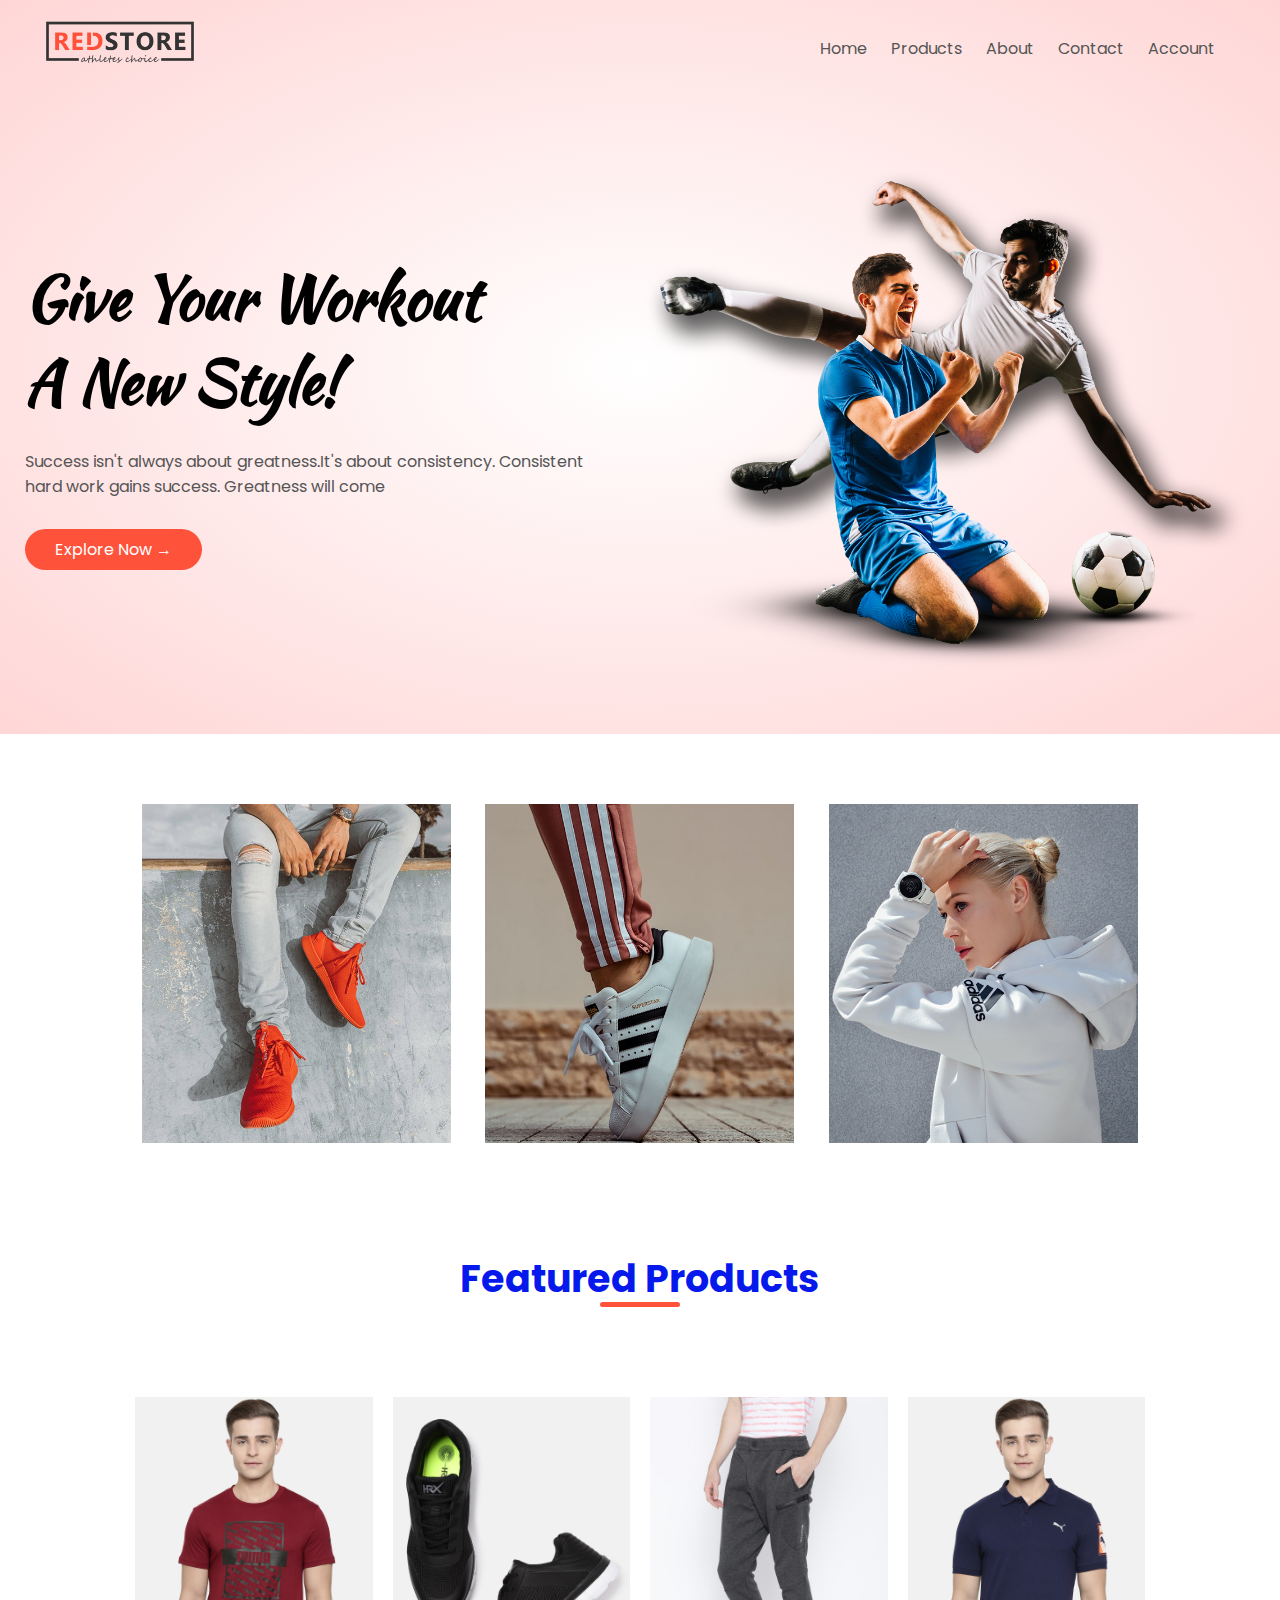
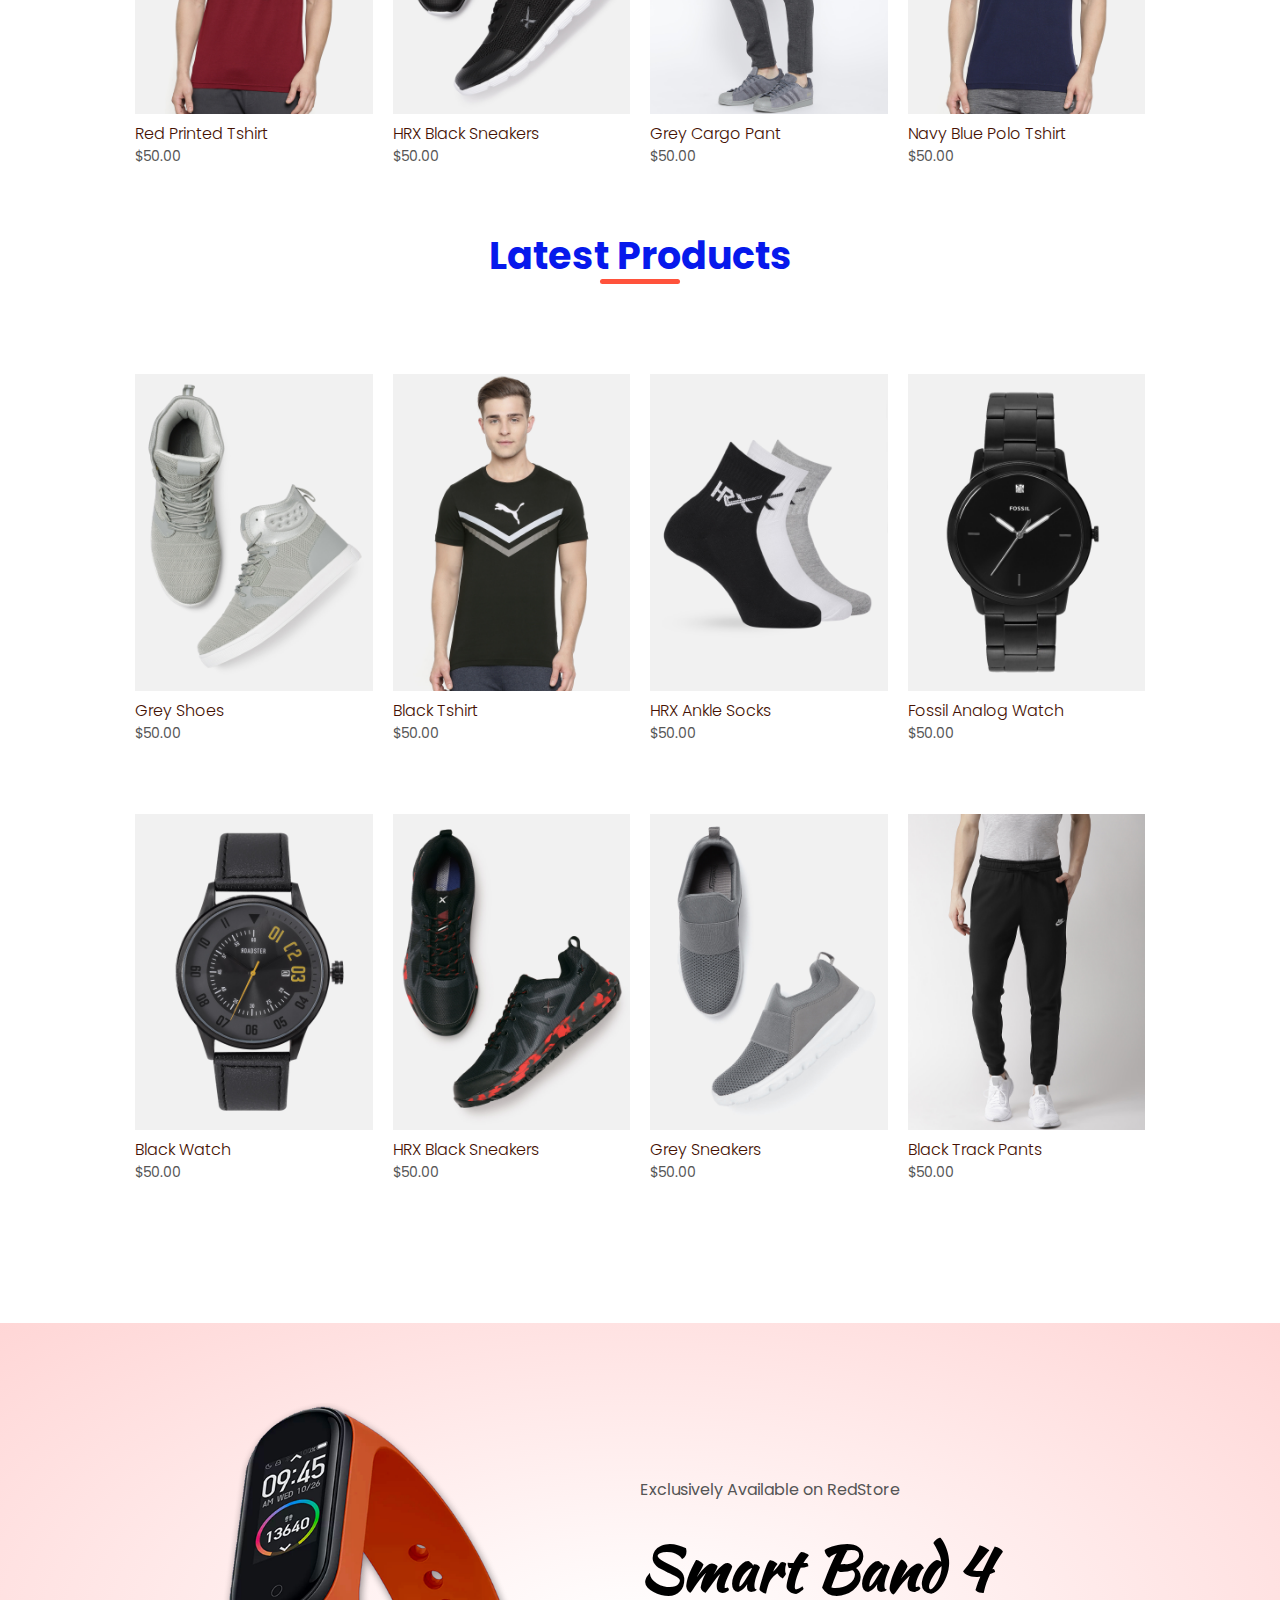
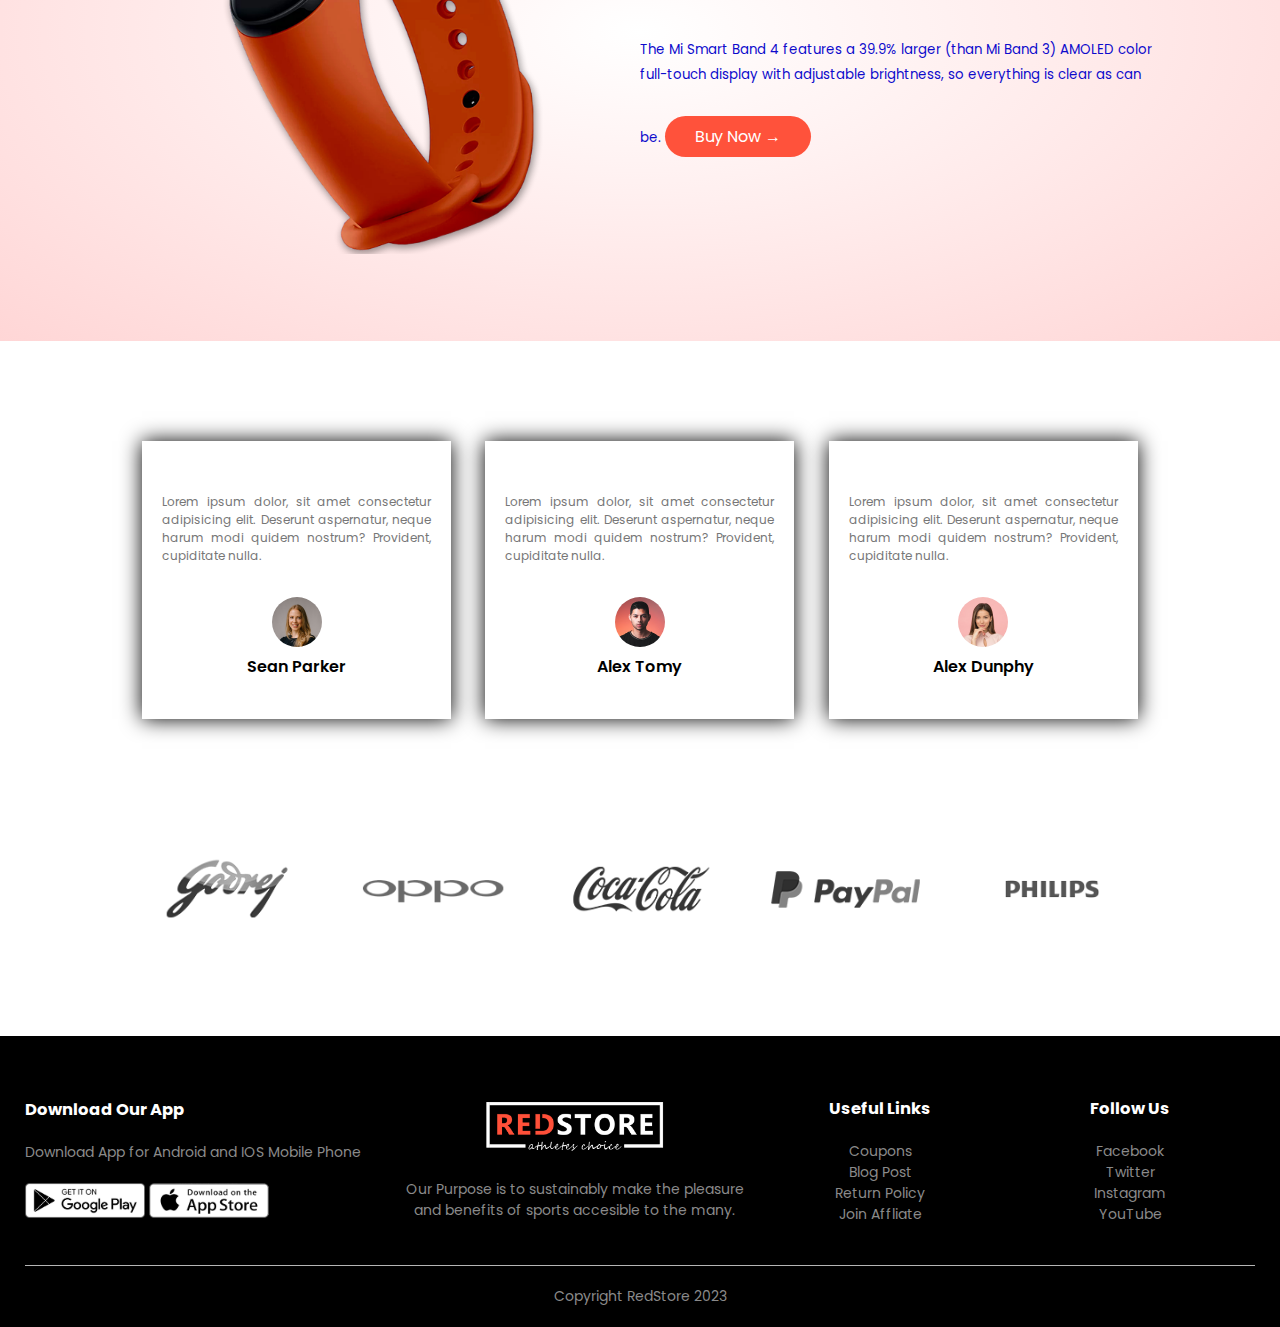
<file: index.html>
<!DOCTYPE html>
<html lang="en">
<head>
    <meta charset="UTF-8" />
    <meta name="viewport" content="width=device-width, initial-scale=1.0" />
    <link rel="preconnect" href="https://fonts.googleapis.com"/>
    <link rel="preconnect" href="https://fonts.gstatic.com" crossorigin/>
    <link href="https://fonts.googleapis.com/css2?family=Kaushan+Script&family=Poppins:wght@300&display=swap" rel="stylesheet"/>
    <link rel="stylesheet" href="https://cdnjs.cloudflare.com/ajax/libs/font-awesome/6.4.2/css/all.min.css" integrity="sha512-z3gLpd7yknf1YoNbCzqRKc4qyor8gaKU1qmn+CShxbuBusANI9QpRohGBreCFkKxLhei6S9CQXFEbbKuqLg0DA==" crossorigin="anonymous" referrerpolicy="no-referrer" />
    <link rel="stylesheet" href="style.css"/>
    <link rel="Icon" href="images/cart.png"/>
    <title>RedStore | Ecommerce Website</title>
</head>
<body>
    <section id="header">
        <div class="container">
            <div class="navbar">
                <div class="logo">
                    <h1><a href="index.html"><img src="images/logo.png" alt="Logo"/></a></h1>
                </div>
                    <nav>
                        <ul id="MenuItems">
                            <li><a href="index.html">Home</a></li>
                            <li><a href="products.html">Products</a></li>
                            <li><a href="about.html">About</a></li>
                            <li><a href="contact.html">Contact</a></li>
                            <li><a href="account.html">Account</a></li>
                        </ul>  
                    </nav>
                <div class="menu-icon"><img src="images/menu.png" alt="menubar" onclick="menutoggle()"/></div>
            </div>                   
            <div class="row">
                <div class="col-r">
                    <h1>Give Your Workout <br>A New Style!</h1>
                    <p>Success isn't always about greatness.It's about consistency. Consistent <br/>hard work gains success. Greatness will come</p>
                    <a href="" class="btn">Explore Now &#8594;</a>
                </div>
                <div class="col-r">
                    <img src="images/image1.png" alt="Background"/>
                </div>
            </div>
        </div>
    </section>

<!-- features -->
    <section id="#features">
        <div class="categories">
            <div class="small-container">
                <div class="row">
                    <div class="col-3">
                        <img src="images/category-1.jpg" alt="Category-1"/>
                    </div>
                    <div class="col-3">
                        <img src="images/category-2.jpg" alt="Category-2"/>
                    </div>
                    <div class="col-3">
                        <img src="images/category-3.jpg" alt="Category-3"/>
                    </div>
                </div>
            </div>
        </div>
    </section>

    <!--------------- featured products------------------->
    <section id="products">
        <div class="small-container">
            <h2 class="title">Featured Products</h2>
            <div class="row">
                <div class="col-4">
                    <img src="images/product-1.jpg" alt="Tshirt"/>
                    <h4>Red Printed Tshirt</h4>
                    <div class="icons">
                        <i class="fa-solid fa-star"></i>
                        <i class="fa-solid fa-star"></i>
                        <i class="fa-solid fa-star"></i>
                        <i class="fa-solid fa-star-half-stroke"></i>
                        <i class="fa-regular fa-star"></i>
                    </div>
                    <p>$50.00</p>
                </div>
                <div class="col-4">
                    <img src="images/product-2.jpg" alt="Shoe"/>
                    <h4>HRX Black Sneakers</h4>
                    <div class="icons">
                        <i class="fa-solid fa-star"></i>
                        <i class="fa-solid fa-star"></i>
                        <i class="fa-solid fa-star"></i>
                        <i class="fa-solid fa-star"></i>
                        <i class="fa-solid fa-star"></i>
                    </div>
                    <p>$50.00</p>
                </div>
                <div class="col-4">
                    <img src="images/product-3.jpg" alt="Pant"/>
                    <h4>Grey Cargo Pant</h4>
                    <div class="icons">
                        <i class="fa-solid fa-star"></i>
                        <i class="fa-solid fa-star"></i>
                        <i class="fa-solid fa-star"></i>
                        <i class="fa-regular fa-star"></i>
                        <i class="fa-regular fa-star"></i>
                    </div>
                    <p>$50.00</p>
                </div>
                <div class="col-4">
                    <img src="images/product-4.jpg" alt="Tshirt"/>
                    <h4>Navy Blue Polo Tshirt</h4>
                    <div class="icons">
                        <i class="fa-solid fa-star"></i>
                        <i class="fa-solid fa-star"></i>
                        <i class="fa-solid fa-star"></i>
                        <i class="fa-solid fa-star"></i>
                        <i class="fa-regular fa-star"></i>
                    </div>
                    <p>$50.00</p>
                </div>
            </div>
    <!------------------latest products---------------  -->
            <h2 class="title">Latest Products</h2>
            <div class="row">
                <div class="col-4">
                    <img src="images/product-5.jpg" alt="Shoe"/>
                    <h4>Grey Shoes</h4>
                    <div class="icons">
                        <i class="fa-solid fa-star"></i>
                        <i class="fa-solid fa-star"></i>
                        <i class="fa-solid fa-star"></i>
                        <i class="fa-solid fa-star-half-stroke"></i>
                        <i class="fa-regular fa-star"></i>
                    </div>
                    <p>$50.00</p>
                </div>
                <div class="col-4">
                    <img src="images/product-6.jpg" alt="Tshirt"/>
                    <h4>Black Tshirt</h4>
                    <div class="icons">
                        <i class="fa-solid fa-star"></i>
                        <i class="fa-solid fa-star"></i>
                        <i class="fa-solid fa-star"></i>
                        <i class="fa-solid fa-star"></i>
                        <i class="fa-solid fa-star"></i>
                    </div>
                    <p>$50.00</p>
                </div>
                <div class="col-4">
                    <img src="images/product-7.jpg" alt="Socks"/>
                    <h4>HRX Ankle Socks</h4>
                    <div class="icons">
                        <i class="fa-solid fa-star"></i>
                        <i class="fa-solid fa-star"></i>
                        <i class="fa-solid fa-star"></i>
                        <i class="fa-regular fa-star"></i>
                        <i class="fa-regular fa-star"></i>
                    </div>
                    <p>$50.00</p>
                </div>
                <div class="col-4">
                    <img src="images/product-8.jpg" alt="Watch"/>
                    <h4>Fossil Analog Watch</h4>
                    <div class="icons">
                        <i class="fa-solid fa-star"></i>
                        <i class="fa-solid fa-star"></i>
                        <i class="fa-solid fa-star"></i>
                        <i class="fa-solid fa-star"></i>
                        <i class="fa-regular fa-star"></i>
                    </div>
                    <p>$50.00</p>
                </div>
            </div>
            <div class="row">
                <div class="col-4">
                    <img src="images/product-9.jpg" alt="Watch"/>
                    <h4>Black Watch</h4>
                    <div class="icons">
                        <i class="fa-solid fa-star"></i>
                        <i class="fa-solid fa-star"></i>
                        <i class="fa-solid fa-star"></i>
                        <i class="fa-solid fa-star-half-stroke"></i>
                        <i class="fa-regular fa-star"></i>
                    </div>
                    <p>$50.00</p>
                </div>
                <div class="col-4">
                    <img src="images/product-10.jpg" alt="Shoe"/>
                    <h4>HRX Black Sneakers</h4>
                    <div class="icons">
                        <i class="fa-solid fa-star"></i>
                        <i class="fa-solid fa-star"></i>
                        <i class="fa-solid fa-star"></i>
                        <i class="fa-solid fa-star"></i>
                        <i class="fa-solid fa-star"></i>
                    </div>
                    <p>$50.00</p>
                </div>
                <div class="col-4">
                    <img src="images/product-11.jpg" alt="Shoe"/>
                    <h4>Grey Sneakers</h4>
                    <div class="icons">
                        <i class="fa-solid fa-star"></i>
                        <i class="fa-solid fa-star"></i>
                        <i class="fa-solid fa-star"></i>
                        <i class="fa-regular fa-star"></i>
                        <i class="fa-regular fa-star"></i>
                    </div>
                    <p>$50.00</p>
                </div>
                <div class="col-4">
                    <img src="images/product-12.jpg" alt="Pant"/>
                    <h4>Black Track Pants</h4>
                    <div class="icons">
                        <i class="fa-solid fa-star"></i>
                        <i class="fa-solid fa-star"></i>
                        <i class="fa-solid fa-star"></i>
                        <i class="fa-solid fa-star"></i>
                        <i class="fa-regular fa-star"></i>
                    </div>
                    <p>$50.00</p>
                </div>
            </div>
        </div>
    </section>

<!---------------- offer -------------------->
<section id="offer">
    <div class="small-container">
        <div class="row">
            <div class="col-r">
                <img src="images/exclusive.png" alt="Smart Band 4" class="Offer-img"/>
            </div>
            <div class="col-r">
                <p>Exclusively Available on RedStore</p>
                <h1>Smart Band 4</h1>
                <small>The Mi Smart Band 4 features a 39.9% larger (than Mi Band 3) AMOLED color full-touch display with adjustable brightness, so everything is clear as can be.</small>
                <a href="" class="btn">Buy Now &#8594</a>
            </div>
        </div>
    </div>
</section>

<!-----------------testimonial------------------->
    <section id="testimonial">
        <div class="small-container">
            <div class="row">
                <div class="col-3">
                    <i class="fa-solid fa-quote-left"></i>
                    <p>Lorem ipsum dolor, sit amet consectetur adipisicing elit. Deserunt aspernatur, neque harum modi quidem nostrum? Provident, cupiditate nulla.</p>
                    <div class="icons">
                        <i class="fa-solid fa-star"></i>
                        <i class="fa-solid fa-star"></i>
                        <i class="fa-solid fa-star"></i>
                        <i class="fa-solid fa-star"></i>
                        <i class="fa-regular fa-star"></i>
                    </div>
                    <div><img src="images/user-1.png" alt="User1"/></div>
                    <h3>Sean Parker</h3>
                </div>
                <div class="col-3">
                    <i class="fa-solid fa-quote-left"></i>
                    <p>Lorem ipsum dolor, sit amet consectetur adipisicing elit. Deserunt aspernatur, neque harum modi quidem nostrum? Provident, cupiditate nulla.</p>
                    <div class="icons">
                        <i class="fa-solid fa-star"></i>
                        <i class="fa-solid fa-star"></i>
                        <i class="fa-solid fa-star"></i>
                        <i class="fa-solid fa-star"></i>
                        <i class="fa-regular fa-star"></i>
                    </div>
                    <div><img src="images/user-2.png" alt="User2"/></div>
                    <h3>Alex Tomy </h3>
                </div>
                <div class="col-3">
                    <i class="fa-solid fa-quote-left"></i>
                    <p>Lorem ipsum dolor, sit amet consectetur adipisicing elit. Deserunt aspernatur, neque harum modi quidem nostrum? Provident, cupiditate nulla.</p>
                    <div class="icons">
                        <i class="fa-solid fa-star"></i>
                        <i class="fa-solid fa-star"></i>
                        <i class="fa-solid fa-star"></i>
                        <i class="fa-solid fa-star"></i>
                        <i class="fa-regular fa-star"></i>
                    </div>
                    <div><img src="images/user-3.png" alt="User3"/></div>
                    <h3>Alex Dunphy</h3>
                </div>
            </div>
        </div>
    </section>

<!------------------------brands------------------------>
    <section id="brands">
        <div class="small-container">
            <div class="row">
                <div class="col-5">
                    <img src="images/logo-godrej.png" alt="Godrej"/>
                </div>
                <div class="col-5">
                    <img src="images/logo-oppo.png" alt="Oppo"/>
                </div>
                <div class="col-5">
                    <img src="images/logo-coca-cola.png" alt="Cocacola"/>
                </div>
                <div class="col-5">
                    <img src="images/logo-paypal.png" alt="Paypal"/>
                </div>
                <div class="col-5">
                    <img src="images/logo-philips.png" alt="Philips"/>
                </div>
            </div>
        </div>
    </section>

<!--------------------------footer-------------------->
    <section id="footer">
        <div class="container">
            <div class="row">
                <div class="footer-col1">
                    <h3>Download Our App</h3>
                    <p>Download App for Android and IOS Mobile Phone</p>
                    <div class="app-logo">
                        <img src="images/play-store.png" alt="Play Store"/>
                        <img src="images/app-store.png" alt="App Store"/>
                    </div>
                </div>
                <div class="footer-col2">
                    <img src="images/logo-white.png" alt="Logo"/>
                    <p>Our Purpose is to sustainably make the pleasure and benefits of sports accesible to the many.</p>
                </div>
                <div class="footer-col3">
                    <h3>Useful Links</h3>
                    <ul>
                        <li>Coupons</li>
                        <li>Blog Post</li>
                        <li>Return Policy</li>
                        <li>Join Affliate</li>
                    </ul>
                </div>
                <div class="footer-col4"> 
                    <h3>Follow Us</h3>
                    <ul>
                        <li>Facebook <i class="fa-brands fa-facebook"></i></li>
                        <li>Twitter <i class="fa-brands fa-twitter"></i></li>
                        <li>Instagram <i class="fa-brands fa-instagram"></i></li>
                        <li>YouTube <i class="fa-brands fa-youtube"></i></li>
                    </ul>
                </div>    
            </div>
            <hr>
            <p class="Copyright"><i class="fa-regular fa-copyright"></i> Copyright RedStore 2023</p>
        </div>
    </section>

<!-- ------------js fot toggle menu------------- -->
    <script>
        var MenuItems = document.getElementById("MenuItems");

        MenuItems.style.maxHeight = "0px";

        function menutoggle(){
            if(MenuItems.style.maxHeight == "0px")
                {
                    MenuItems.style.maxHeight = "200px";
                }
            else
                {
                    MenuItems.style.maxHeight = "0px"
                }
        }

    </script>

</body>
</html>
</file>
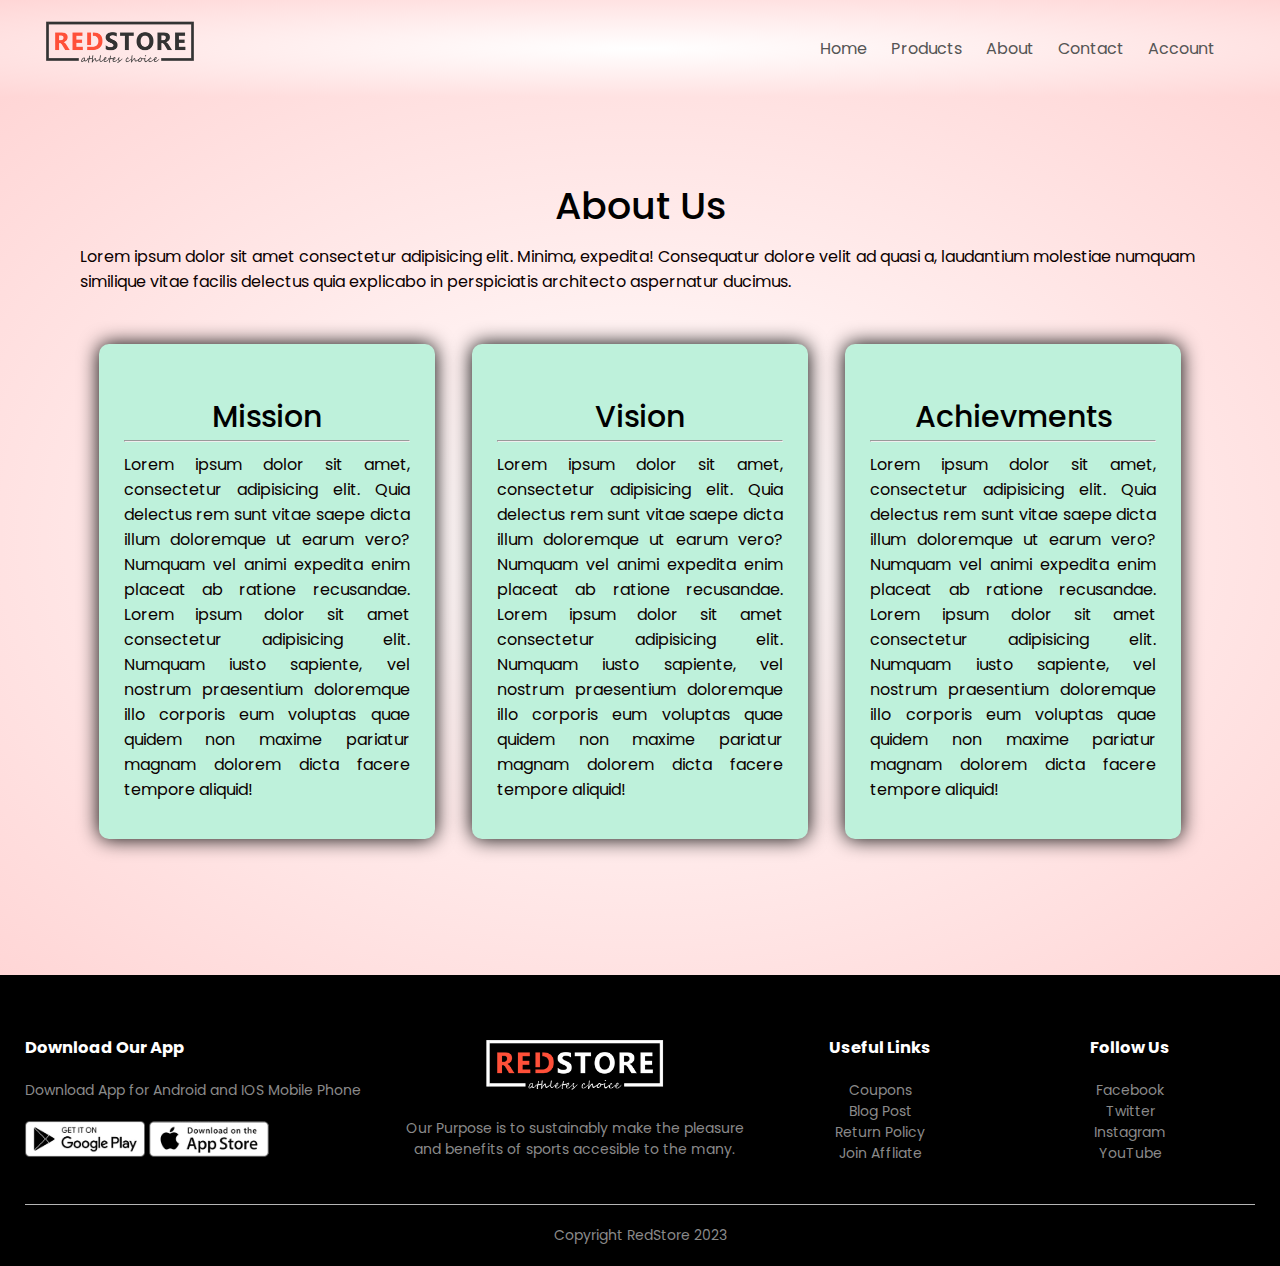
<file: about.html>
<!DOCTYPE html>
<html lang="en">
<head>
    <meta charset="UTF-8"/>
    <meta name="viewport" content="width=device-width, initial-scale=1.0"/>
    <link rel="preconnect" href="https://fonts.googleapis.com"/>
    <link rel="preconnect" href="https://fonts.gstatic.com" crossorigin/>
    <link href="https://fonts.googleapis.com/css2?family=Kaushan+Script&family=Poppins:wght@300&display=swap" rel="stylesheet"/>
    <link rel="stylesheet" href="https://cdnjs.cloudflare.com/ajax/libs/font-awesome/6.4.2/css/all.min.css" integrity="sha512-z3gLpd7yknf1YoNbCzqRKc4qyor8gaKU1qmn+CShxbuBusANI9QpRohGBreCFkKxLhei6S9CQXFEbbKuqLg0DA==" crossorigin="anonymous" referrerpolicy="no-referrer" />
    <link rel="stylesheet" href="style.css"/>
    <link rel="Icon" href="images/cart.png"/>
    <title>About US | RedStore</title>
</head>
<body>
    <section id="header">
        <div class="container">
            <div class="navbar">
                <div class="logo">
                    <h1><a href="index.html"><img src="images/logo.png" alt="logo"/></a></h1>
                </div>
                    <nav>
                        <ul id="MenuItems">
                            <li><a href="index.html">Home</a></li>
                            <li><a href="products.html">Products</a></li>
                            <li><a href="about.html">About</a></li>
                            <li><a href="contact.html">Contact</a></li>
                            <li><a href="account.html">Account</a></li>
                        </ul>  
                    </nav>
                <div class="menu-icon"><img src="images/menu.png" alt="menubar" onclick="menutoggle()"/></div>
            </div>                   
        </div>
    </section>

<!--------About us page----------->
    <section id="aboutus">
        <h1>About Us</h1>
        <p>Lorem ipsum dolor sit amet consectetur adipisicing elit. Minima, expedita! Consequatur dolore velit ad quasi a, laudantium molestiae numquam similique vitae facilis delectus quia explicabo in perspiciatis architecto aspernatur ducimus.</p>
        <div class="row">
            <div class="col-3">
                <i class="fa-solid fa-book"></i>
                <h2>Mission</h2>
                <hr/>
                <p>Lorem ipsum dolor sit amet, consectetur adipisicing elit. Quia delectus rem sunt vitae saepe dicta illum doloremque ut earum vero? Numquam vel animi expedita enim placeat ab ratione recusandae. Lorem ipsum dolor sit amet consectetur adipisicing elit. Numquam iusto sapiente, vel nostrum praesentium doloremque illo corporis eum voluptas quae quidem non maxime pariatur magnam dolorem dicta facere tempore aliquid!</p>
            </div>
            <div class="col-3">
                 <i class="fa-solid fa-earth"></i>
                <h2>Vision</h2>
                <hr/>
                <p>Lorem ipsum dolor sit amet, consectetur adipisicing elit. Quia delectus rem sunt vitae saepe dicta illum doloremque ut earum vero? Numquam vel animi expedita enim placeat ab ratione recusandae. Lorem ipsum dolor sit amet consectetur adipisicing elit. Numquam iusto sapiente, vel nostrum praesentium doloremque illo corporis eum voluptas quae quidem non maxime pariatur magnam dolorem dicta facere tempore aliquid!</p>
            </div>                
            <div class="col-3">
                <i class="fa-solid fa-pencil"></i>
                <h2>Achievments</h2>
                <hr/>
                <p>Lorem ipsum dolor sit amet, consectetur adipisicing elit. Quia delectus rem sunt vitae saepe dicta illum doloremque ut earum vero? Numquam vel animi expedita enim placeat ab ratione recusandae. Lorem ipsum dolor sit amet consectetur adipisicing elit. Numquam iusto sapiente, vel nostrum praesentium doloremque illo corporis eum voluptas quae quidem non maxime pariatur magnam dolorem dicta facere tempore aliquid!</p>
            </div>
        </div>
    </section>


<!--------- footer ------------>
    <section id="footer">
        <div class="container">
            <div class="row">
                <div class="footer-col1">
                    <h3>Download Our App</h3>
                    <p>Download App for Android and IOS Mobile Phone</p>
                    <div class="app-logo">
                        <img src="images/play-store.png" alt="Play Store"/>
                        <img src="images/app-store.png" alt="App Store"/>
                    </div>
                </div>
                <div class="footer-col2">
                    <img src="images/logo-white.png" alt="logo"/>
                    <p>Our Purpose is to sustainably make the pleasure and benefits of sports accesible to the many.</p>
                </div>
                <div class="footer-col3">
                    <h3>Useful Links</h3>
                    <ul>
                        <li>Coupons</li>
                        <li>Blog Post</li>
                        <li>Return Policy</li>
                        <li>Join Affliate</li>
                    </ul>
                </div>
                <div class="footer-col4"> 
                    <h3>Follow Us</h3>
                    <ul>
                        <li>Facebook <i class="fa-brands fa-facebook"></i> </li>
                        <li>Twitter <i class="fa-brands fa-twitter"></i></li>
                        <li>Instagram <i class="fa-brands fa-instagram"></i> </li>
                        <li>YouTube <i class="fa-brands fa-youtube"></i></li>
                    </ul>
                </div>    
            </div>
            <hr>
            <p class="Copyright"><i class="fa-regular fa-copyright"></i> Copyright RedStore 2023</p>
        </div>
    </section>

<!-- ------------js fot toggle menu------------- -->

    <script>
        var MenuItems = document.getElementById("MenuItems");

        MenuItems.style.maxHeight = "0px";

        function menutoggle(){
            if(MenuItems.style.maxHeight == "0px")
                {
                    MenuItems.style.maxHeight = "200px";
                }
            else
                {
                    MenuItems.style.maxHeight = "0px"
                }
        }

    </script>

</body>
</html>
</file>
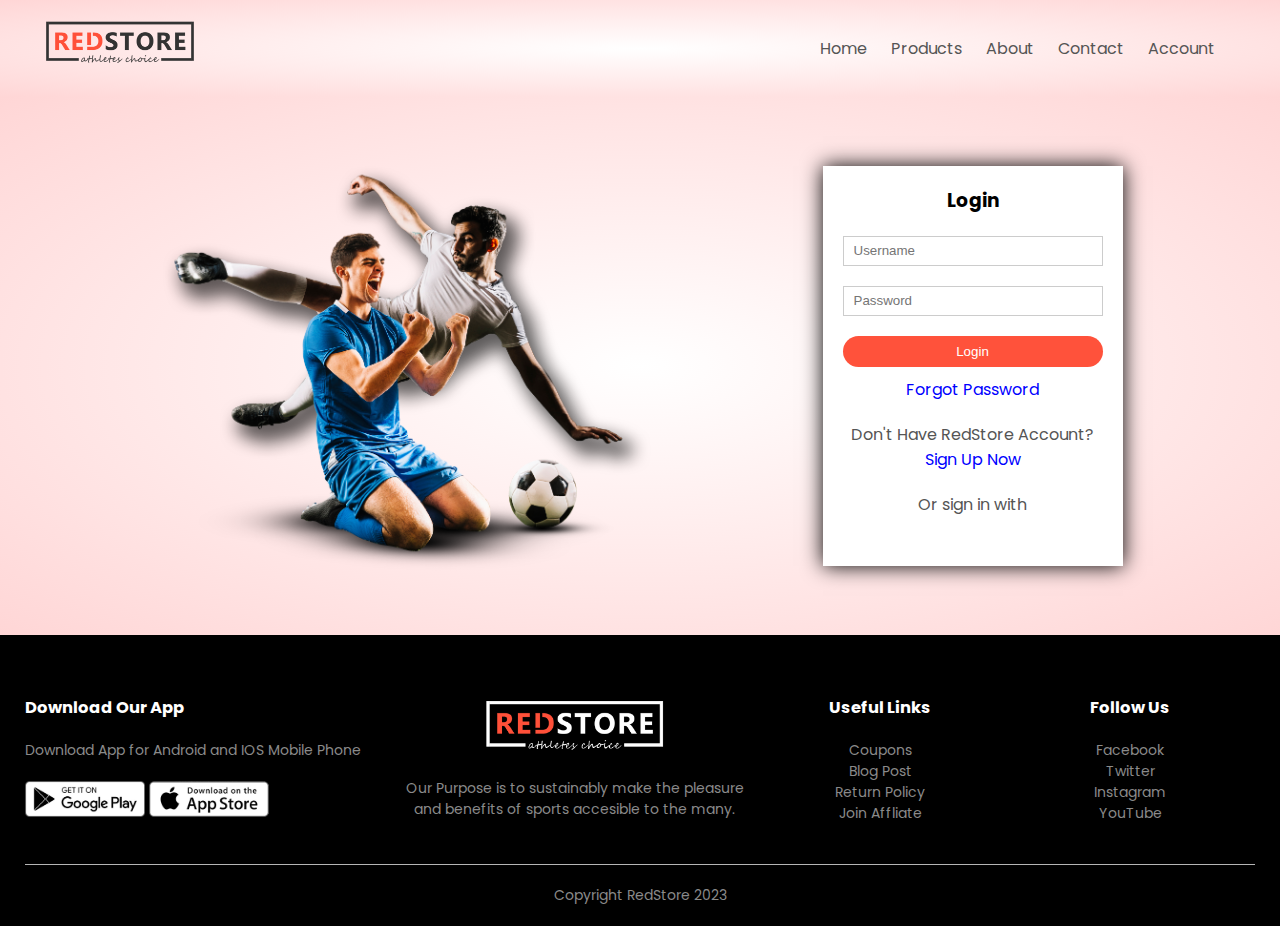
<file: account.html>
<!DOCTYPE html>
<html lang="en">
<head>
    <meta charset="UTF-8"/>
    <meta name="viewport" content="width=device-width, initial-scale=1.0"/>
    <link rel="preconnect" href="https://fonts.googleapis.com"/>
    <link rel="preconnect" href="https://fonts.gstatic.com" crossorigin/>
    <link href="https://fonts.googleapis.com/css2?family=Kaushan+Script&family=Poppins:wght@300&display=swap" rel="stylesheet"/>
    <link rel="stylesheet" href="https://cdnjs.cloudflare.com/ajax/libs/font-awesome/6.4.2/css/all.min.css" integrity="sha512-z3gLpd7yknf1YoNbCzqRKc4qyor8gaKU1qmn+CShxbuBusANI9QpRohGBreCFkKxLhei6S9CQXFEbbKuqLg0DA==" crossorigin="anonymous" referrerpolicy="no-referrer" />
    <link rel="stylesheet" href="style.css"/>
    <link rel="Icon" href="images/cart.png"/>
    <title>Account | RedStore</title>
</head>
<body>
    <section id="header">
        <div class="container">
            <div class="navbar">
                <div class="logo">
                    <h1><a href="index.html"><img src="images/logo.png" alt="Logo"/></a></h1>
                </div>
                    <nav>
                        <ul id="MenuItems">
                            <li><a href="index.html">Home</a></li>
                            <li><a href="products.html">Products</a></li>
                            <li><a href="about.html">About</a></li>
                            <li><a href="contact.html">Contact</a></li>
                            <li><a href="account.html">Account</a></li>
                        </ul>  
                    </nav>
                <div class="menu-icon"><img src="images/menu.png" alt="menubar" onclick="menutoggle()"/></div>
            </div>                   
        </div>
    </section> 
<!-- -----Account Page-------- -->
        <section id="account-page">
            <div class="container">
                <div class="row">
                    <div class="acc-col">
                        <img src="images/image1.png" alt="Image"/>
                    </div>
                    <div class="acc-col">
                        <div class="form-container">
                            <div class="form-btn">
                                <h3>Login<h3>
                            </div>
                            <form>
                                <input type="text" placeholder="Username">
                                <input type="password" placeholder="Password">
                                <button type="submit" class="btn">Login</button>
                                <a href="">Forgot Password</a>
                                <p>Don't Have RedStore Account?</p>
                                <a href="">Sign Up Now</a>
                                <p>Or sign in with</p>                                    
                                <div class="icon">
                                    <i class="fa-brands fa-facebook"></i>
                                    <i class="fa-brands fa-instagram"></i>
                                    <i class="fa-brands fa-google"></i>
                                    <i class="fa-brands fa-apple"></i>
                                </div> 
                            </form>
                        </div>
                    </div>
                </div>
            </div>
        </section>
<!--------- footer ------------>
    <section id="footer">
        <div class="container">
            <div class="row">
                <div class="footer-col1">
                    <h3>Download Our App</h3>
                    <p>Download App for Android and IOS Mobile Phone</p>
                    <div class="app-logo">
                        <img src="images/play-store.png" alt="Play Store"/>
                        <img src="images/app-store.png" alt="App Store"/>
                    </div>
                </div>
                <div class="footer-col2">
                    <img src="images/logo-white.png" alt="Logo"/>
                    <p>Our Purpose is to sustainably make the pleasure and benefits of sports accesible to the many.</p>
                </div>
                <div class="footer-col3">
                    <h3>Useful Links</h3>
                    <ul>
                        <li>Coupons</li>
                        <li>Blog Post</li>
                        <li>Return Policy</li>
                        <li>Join Affliate</li>
                    </ul>
                </div>
                <div class="footer-col4"> 
                    <h3>Follow Us</h3>
                    <ul>
                        <li>Facebook <i class="fa-brands fa-facebook"></i></li>
                        <li>Twitter <i class="fa-brands fa-twitter"></i></li>
                        <li>Instagram <i class="fa-brands fa-instagram"></i></li>
                        <li>YouTube <i class="fa-brands fa-youtube"></i></li>
                    </ul>
                </div>    
            </div>
            <hr>
            <p class="Copyright"><i class="fa-regular fa-copyright"></i> Copyright RedStore 2023</p>
        </div>
    </section>

<!-- ------------js fot toggle menu------------- -->
    <script>
        var MenuItems = document.getElementById("MenuItems");

        MenuItems.style.maxHeight = "0px";

        function menutoggle(){
            if(MenuItems.style.maxHeight == "0px")
                {
                    MenuItems.style.maxHeight = "200px";
                }
            else
                {
                    MenuItems.style.maxHeight = "0px"
                }
        }

    </script>

</body>
</html>
</file>
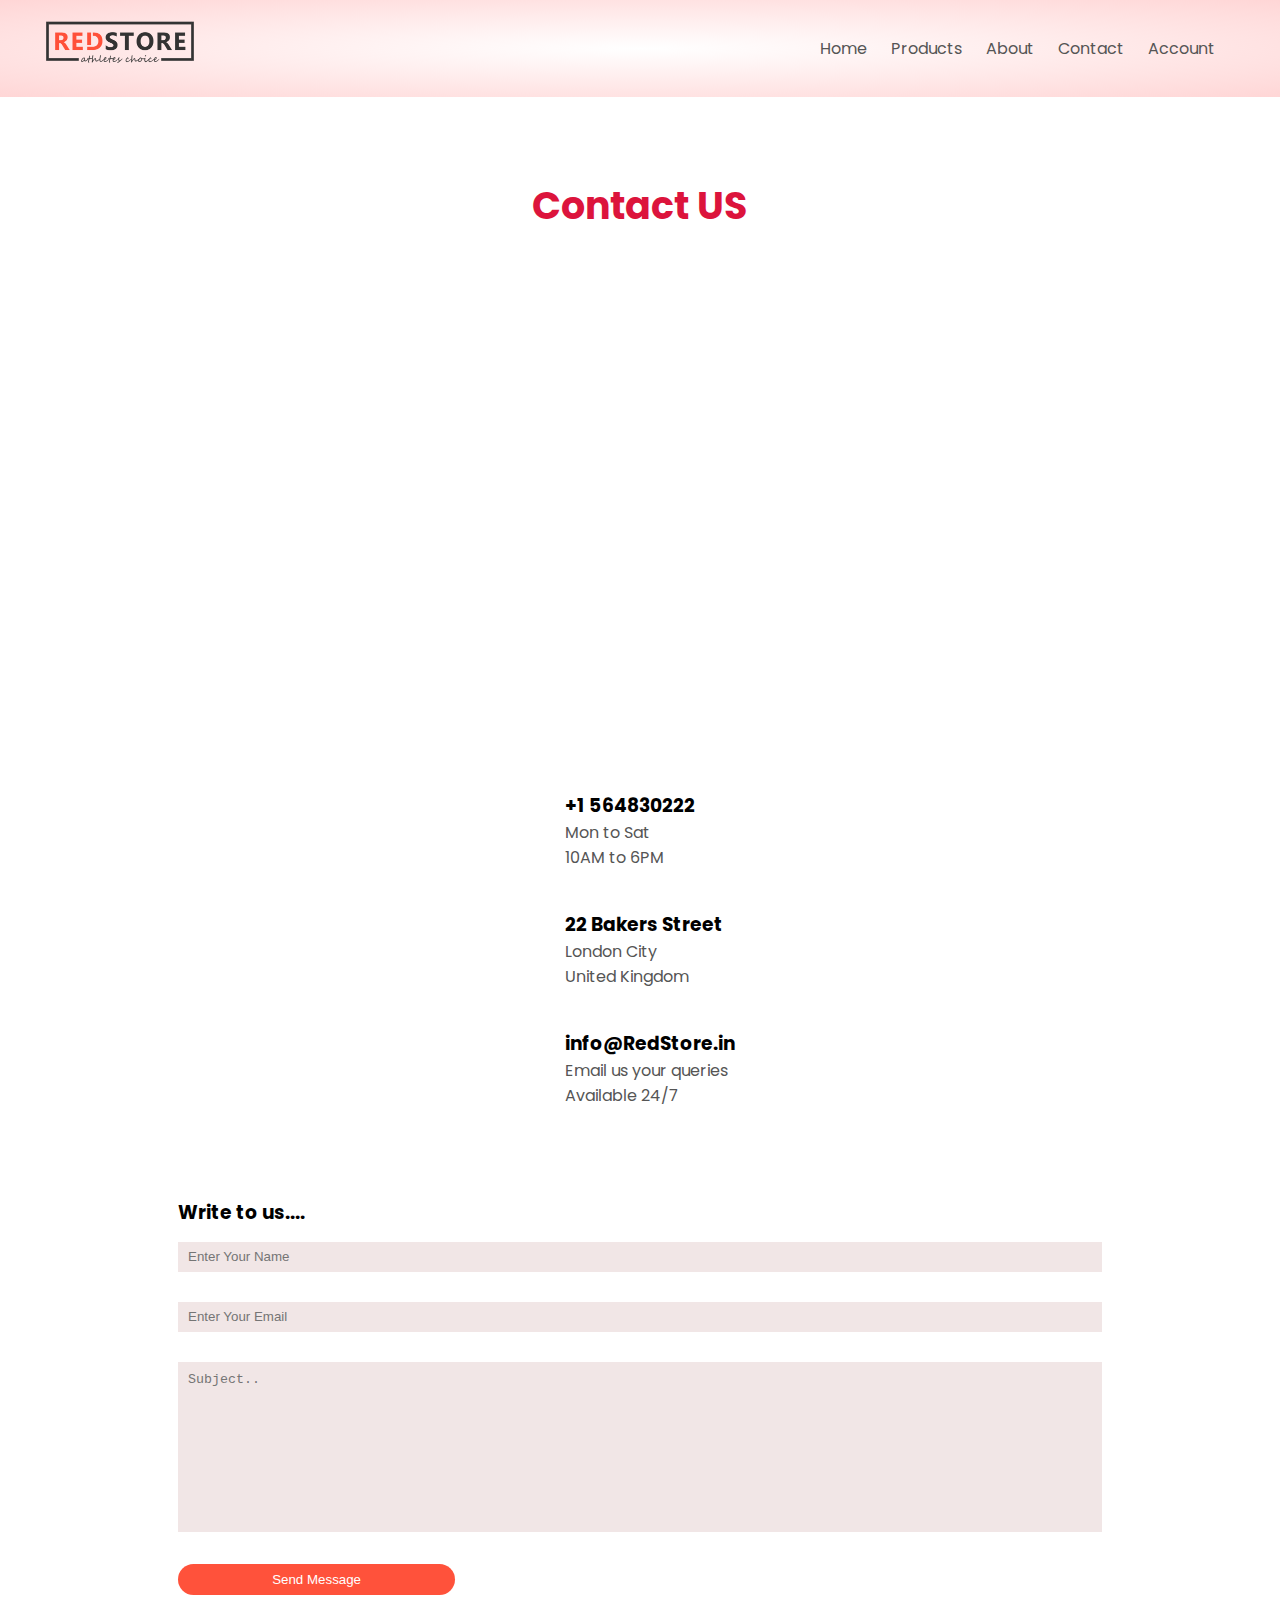
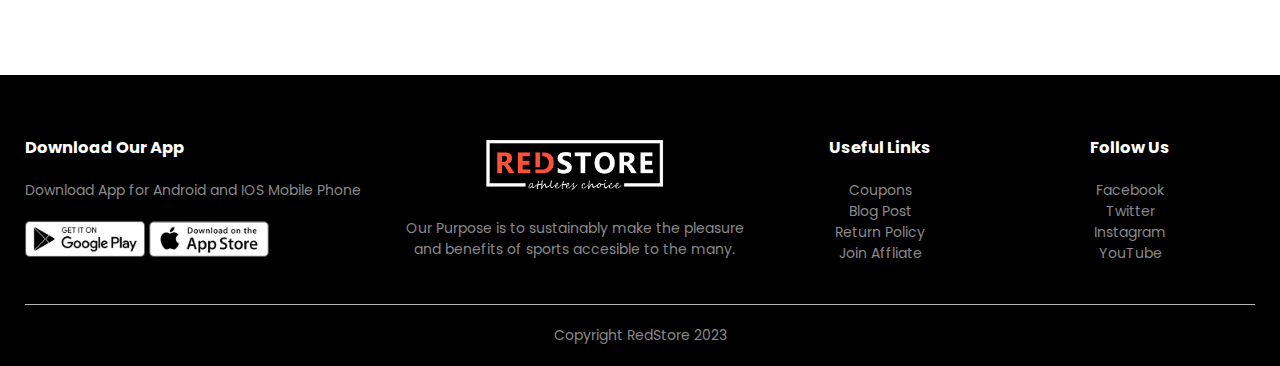
<file: contact.html>
<!DOCTYPE html>
<html lang="en">
<head>
    <meta charset="UTF-8"/>
    <meta name="viewport" content="width=device-width, initial-scale=1.0"/>
    <link rel="preconnect" href="https://fonts.googleapis.com"/>
    <link rel="preconnect" href="https://fonts.gstatic.com" crossorigin/>
    <link href="https://fonts.googleapis.com/css2?family=Kaushan+Script&family=Poppins:wght@300&display=swap" rel="stylesheet"/>
    <link rel="stylesheet" href="https://cdnjs.cloudflare.com/ajax/libs/font-awesome/6.4.2/css/all.min.css" integrity="sha512-z3gLpd7yknf1YoNbCzqRKc4qyor8gaKU1qmn+CShxbuBusANI9QpRohGBreCFkKxLhei6S9CQXFEbbKuqLg0DA==" crossorigin="anonymous" referrerpolicy="no-referrer" />
    <link rel="stylesheet" href="style.css"/>
    <link rel="Icon" href="images/cart.png"/>
    <title>Contact |RedStore</title>
</head>
<body>
    <section id="header">
        <div class="container">
            <div class="navbar">
                <div class="logo">
                    <h1><a href="index.html"><img src="images/logo.png" alt="Logo"/></a></h1>
                </div>
                    <nav>
                        <ul id="MenuItems">
                            <li><a href="index.html">Home</a></li>
                            <li><a href="products.html">Products</a></li>
                            <li><a href="about.html">About</a></li>
                            <li><a href="contact.html">Contact</a></li>
                            <li><a href="account.html">Account</a></li>
                        </ul>  
                    </nav>
                <div class="menu-icon"><img src="images/menu.png" alt="menubar" onclick="menutoggle()"/></div>
            </div>                   
        </div>
    </section>
<!-------------------- contact------------- -->
    <section id="location">
        <h1>Contact US</h1>
        <iframe src="https://www.google.com/maps/embed?pb=!1m18!1m12!1m3!1d436.80047670699764!2d-0.15560920669074663!3d51.517715970840015!2m3!1f0!2f0!3f0!3m2!1i1024!2i768!4f13.1!3m3!1m2!1s0x48761acda9073c29%3A0x70946f2de35b8146!2s22%20Baker%20St!5e1!3m2!1sen!2sin!4v1696587074527!5m2!1sen!2sin" width="600" height="450" style="border:0;" allowfullscreen="" loading="lazy" referrerpolicy="no-referrer-when-downgrade"></iframe>
    </section>

    <section id="contact-us">
        <div class="row">
            <div class="contact-col">
                <div>
                    <i class="fa fa-phone"></i>
                    <span>
                        <h3>+1 564830222</h3>
                        <p>Mon to Sat <br> 10AM to 6PM</p>
                    </span>
                </div>
                <div>
                    <i class="fa fa-home"></i>
                    <span>
                        <h3>22 Bakers Street</h3>
                        <p>London City <br/> United Kingdom</p>
                    </span>       
                </div>
                <div>
                    <i class="fa fa-envelope"></i>
                    <span>
                        <h3>info@RedStore.in</h3>
                        <p>Email us your queries <br/>Available 24/7</p>
                    </span>
                </div>
            </div>
        </div>
    

         <div class="contact-form">
            <h3>Write to us....</h3>
            <form>
                <input type="text" placeholder="Enter Your Name" required/>
                <input type="email" placeholder="Enter Your Email" required/>
                <textarea rows="10" placeholder="Subject.." required></textarea>
                <button type="button" class="btn">Send Message</button>
            </form>
        </div>
        
    </section>




<!------------------footer------------->
<section id="footer">
    <div class="container">
        <div class="row">
            <div class="footer-col1">
                <h3>Download Our App</h3>
                <p>Download App for Android and IOS Mobile Phone</p>
                <div class="app-logo">
                    <img src="images/play-store.png" alt="Play Store"/>
                    <img src="images/app-store.png" alt="App Store"/>
                </div>
            </div>
            <div class="footer-col2">
                <img src="images/logo-white.png" alt="Logo"/>
                <p>Our Purpose is to sustainably make the pleasure and benefits of sports accesible to the many.</p>
            </div>
            <div class="footer-col3">
                <h3>Useful Links</h3>
                <ul>
                    <li>Coupons</li>
                    <li>Blog Post</li>
                    <li>Return Policy</li>
                    <li>Join Affliate</li>
                </ul>
            </div>
            <div class="footer-col4"> 
                <h3>Follow Us</h3>
                <ul>
                    <li>Facebook <i class="fa-brands fa-facebook"></i></li>
                    <li>Twitter <i class="fa-brands fa-twitter"></i></li>
                    <li>Instagram <i class="fa-brands fa-instagram"></i></li>
                    <li>YouTube <i class="fa-brands fa-youtube"></i></li>
                </ul>
            </div>    
        </div>
        <hr>
        <p class="Copyright"><i class="fa-regular fa-copyright"></i> Copyright RedStore 2023</p>
    </div>
</section>

<!-- ------------js fot toggle menu------------- -->
<script>
    var MenuItems = document.getElementById("MenuItems");

    MenuItems.style.maxHeight = "0px";

    function menutoggle(){
        if(MenuItems.style.maxHeight == "0px")
            {
                MenuItems.style.maxHeight = "200px";
            }
        else
            {
                MenuItems.style.maxHeight = "0px"
            }
    }

</script>

</body>
</html>
</file>
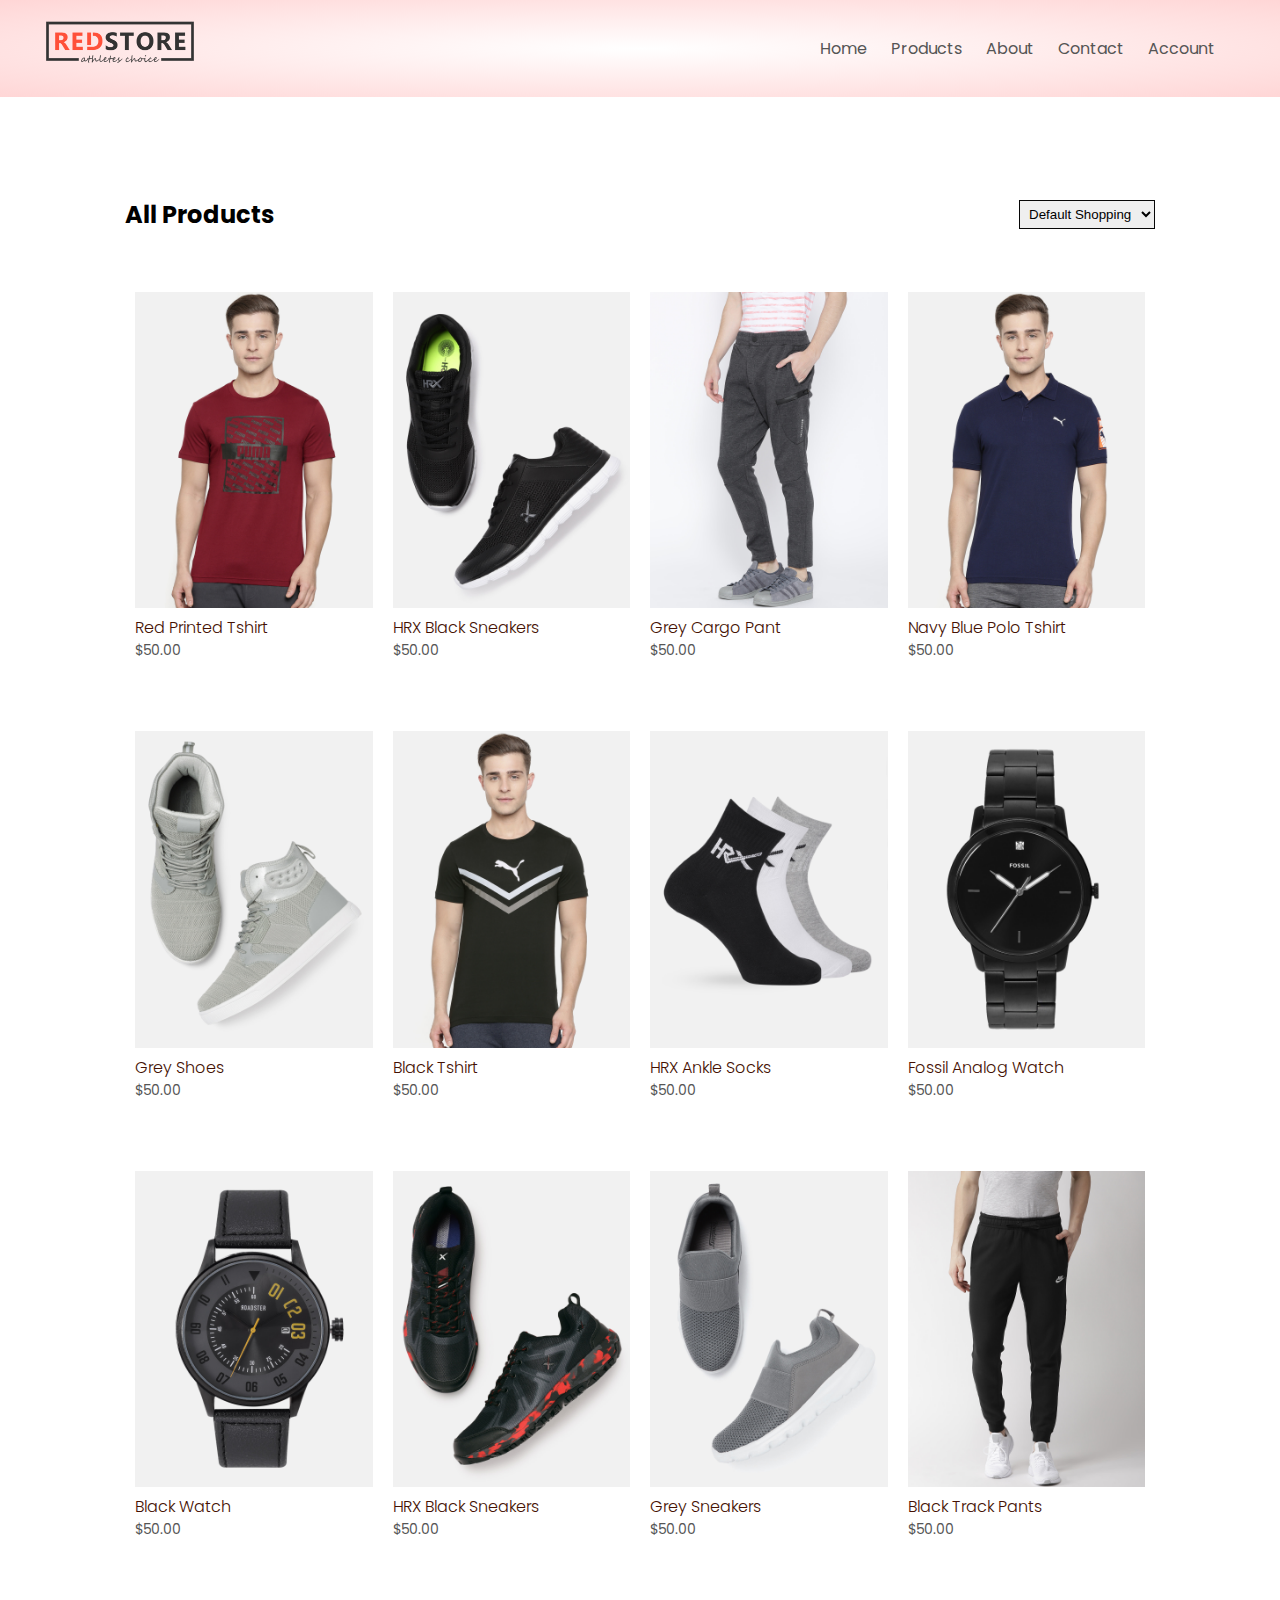
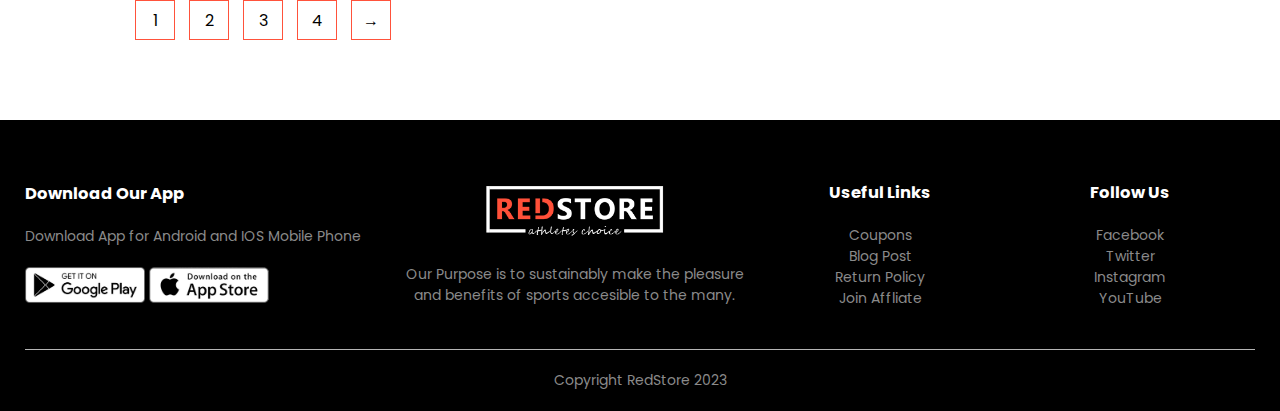
<file: products.html>
<!DOCTYPE html>
<html lang="en">
<head>
    <meta charset="UTF-8"/>
    <meta name="viewport" content="width=device-width, initial-scale=1.0"/>
    <link rel="preconnect" href="https://fonts.googleapis.com"/>
    <link rel="preconnect" href="https://fonts.gstatic.com" crossorigin/>
    <link href="https://fonts.googleapis.com/css2?family=Kaushan+Script&family=Poppins:wght@300&display=swap" rel="stylesheet"/>
    <link rel="stylesheet" href="https://cdnjs.cloudflare.com/ajax/libs/font-awesome/6.4.2/css/all.min.css" integrity="sha512-z3gLpd7yknf1YoNbCzqRKc4qyor8gaKU1qmn+CShxbuBusANI9QpRohGBreCFkKxLhei6S9CQXFEbbKuqLg0DA==" crossorigin="anonymous" referrerpolicy="no-referrer" />
    <link rel="stylesheet" href="style.css"/>
    <link rel="Icon" href="images/cart.png"/>
    <title>Products | RedStore</title>
</head>
<body>
    
<section id="header"> 
    <div class="container">
        <div class="navbar">
            <div class="logo">
                <h1><a href="index.html"><img src="images/logo.png" alt="logo"/></a></h1>
            </div>
                <nav>
                    <ul id="MenuItems">
                        <li><a href="index.html">Home</a></li>
                        <li><a href="products.html">Products</a></li>
                        <li><a href="about.html">About</a></li>
                        <li><a href="contact.html">Contact</a></li>
                        <li><a href="account.html">Account</a></li>
                    </ul>   
                </nav>
            <div class="menu-icon"><img src="images/menu.png" alt="menubar" onclick="menutoggle()"/></div>
        </div>                   
    </div>
</section>

<section id="products"> 
    <div class="small-container">
        <div class="row row-2">
            <h2>All Products</h2>
            <select>
                <option>Default Shopping</option>
                <option>Sort by price</option>
                <option>Sort by popularity</option>
                <option>Sort by rating</option>
                <option>Sort by Sales</option>
            </select>
        </div>

        <div class="row">
            <div class="col-4">
                <img src="images/product-1.jpg" alt="Tshirt"/>
                <h4>Red Printed Tshirt</h4>
                <div class="icons">
                    <i class="fa-solid fa-star"></i>
                    <i class="fa-solid fa-star"></i>
                    <i class="fa-solid fa-star"></i>
                    <i class="fa-solid fa-star-half-stroke"></i>
                    <i class="fa-regular fa-star"></i>
                </div>
                <p>$50.00</p>
            </div>
            <div class="col-4">
                <img src="images/product-2.jpg" alt="Shoe"/>
                <h4>HRX Black Sneakers</h4>
                <div class="icons">
                    <i class="fa-solid fa-star"></i>
                    <i class="fa-solid fa-star"></i>
                    <i class="fa-solid fa-star"></i>
                    <i class="fa-solid fa-star"></i>
                    <i class="fa-solid fa-star"></i>
                </div>
                <p>$50.00</p>
            </div>
            <div class="col-4">
                <img src="images/product-3.jpg" alt="Pant"/>
                <h4>Grey Cargo Pant</h4>
                <div class="icons">
                    <i class="fa-solid fa-star"></i>
                    <i class="fa-solid fa-star"></i>
                    <i class="fa-solid fa-star"></i>
                    <i class="fa-regular fa-star"></i>
                    <i class="fa-regular fa-star"></i>
                </div>
                <p>$50.00</p>
            </div>
            <div class="col-4">
                <img src="images/product-4.jpg" alt="Tshirt"/>
                <h4>Navy Blue Polo Tshirt</h4>
                <div class="icons">
                    <i class="fa-solid fa-star"></i>
                    <i class="fa-solid fa-star"></i>
                    <i class="fa-solid fa-star"></i>
                    <i class="fa-solid fa-star"></i>
                    <i class="fa-regular fa-star"></i>
                </div>
                <p>$50.00</p>
            </div>
            <div class="col-4">
                <img src="images/product-5.jpg" alt="Shoe"/>
                <h4>Grey Shoes</h4>
                <div class="icons">
                    <i class="fa-solid fa-star"></i>
                    <i class="fa-solid fa-star"></i>
                    <i class="fa-solid fa-star"></i>
                    <i class="fa-solid fa-star-half-stroke"></i>
                    <i class="fa-regular fa-star"></i>
                </div>
                <p>$50.00</p>
            </div>
            <div class="col-4">
                <img src="images/product-6.jpg" alt="Tshirt"/>
                <h4>Black Tshirt</h4>
                <div class="icons">
                    <i class="fa-solid fa-star"></i>
                    <i class="fa-solid fa-star"></i>
                    <i class="fa-solid fa-star"></i>
                    <i class="fa-solid fa-star"></i>
                    <i class="fa-solid fa-star"></i>
                </div>
                <p>$50.00</p>
            </div>
            <div class="col-4">
                <img src="images/product-7.jpg" alt="Socks"/>
                <h4>HRX Ankle Socks</h4>
                <div class="icons">
                    <i class="fa-solid fa-star"></i>
                    <i class="fa-solid fa-star"></i>
                    <i class="fa-solid fa-star"></i>
                    <i class="fa-regular fa-star"></i>
                    <i class="fa-regular fa-star"></i>
                </div>
                <p>$50.00</p>
            </div>
            <div class="col-4">
                <img src="images/product-8.jpg" alt="Watch"/>
                <h4>Fossil Analog Watch</h4>
                <div class="icons">
                    <i class="fa-solid fa-star"></i>
                    <i class="fa-solid fa-star"></i>
                    <i class="fa-solid fa-star"></i>
                    <i class="fa-solid fa-star"></i>
                    <i class="fa-regular fa-star"></i>
                </div>
                <p>$50.00</p>
            </div>
            <div class="col-4">
                <img src="images/product-9.jpg" alt="Watch"/>
                <h4>Black Watch</h4>
                <div class="icons">
                    <i class="fa-solid fa-star"></i>
                    <i class="fa-solid fa-star"></i>
                    <i class="fa-solid fa-star"></i>
                    <i class="fa-solid fa-star-half-stroke"></i>
                    <i class="fa-regular fa-star"></i>
                </div>
                <p>$50.00</p>
            </div>
            <div class="col-4">
                <img src="images/product-10.jpg" alt="Shoe"/>
                <h4>HRX Black Sneakers</h4>
                <div class="icons">
                    <i class="fa-solid fa-star"></i>
                    <i class="fa-solid fa-star"></i>
                    <i class="fa-solid fa-star"></i>
                    <i class="fa-solid fa-star"></i>
                    <i class="fa-solid fa-star"></i>
                </div>
                <p>$50.00</p>
            </div>
            <div class="col-4">
                <img src="images/product-11.jpg" alt="Shoe"/>
                <h4>Grey Sneakers</h4>
                <div class="icons">
                    <i class="fa-solid fa-star"></i>
                    <i class="fa-solid fa-star"></i>
                    <i class="fa-solid fa-star"></i>
                    <i class="fa-regular fa-star"></i>
                    <i class="fa-regular fa-star"></i>
                </div>
                <p>$50.00</p>
            </div>
            <div class="col-4">
                <img src="images/product-12.jpg" alt="Pant"/>
                <h4>Black Track Pants</h4>
                <div class="icons">
                    <i class="fa-solid fa-star"></i>
                    <i class="fa-solid fa-star"></i>
                    <i class="fa-solid fa-star"></i>
                    <i class="fa-solid fa-star"></i>
                    <i class="fa-regular fa-star"></i>
                </div>
                <p>$50.00</p>
            </div>
        </div>

        <div class="page-btn">
            <span>1</span>
            <span>2</span>
            <span>3</span>
            <span>4 </span>
            <span>&#8594;</span>
        </div>
    </div>
</section>    

<!------------------------footer------------------------->
    <section id="footer">
        <div class="container">
            <div class="row">
                <div class="footer-col1">
                    <h3>Download Our App</h3>
                    <p>Download App for Android and IOS Mobile Phone</p>
                    <div class="app-logo">
                        <img src="images/play-store.png" alt="Play Store"/>
                        <img src="images/app-store.png" alt="App Store"/>
                    </div>
                </div>
                <div class="footer-col2">
                    <img src="images/logo-white.png" alt="Logo"/>
                    <p>Our Purpose is to sustainably make the pleasure and benefits of sports accesible to the many.</p>
                </div>
                <div class="footer-col3">
                    <h3>Useful Links</h3>
                    <ul>
                        <li>Coupons</li>
                        <li>Blog Post</li>
                        <li>Return Policy</li>
                        <li>Join Affliate</li>
                    </ul>
                </div>
                <div class="footer-col4"> 
                    <h3>Follow Us</h3>
                    <ul>
                        <li>Facebook <i class="fa-brands fa-facebook"></i></li>
                        <li>Twitter <i class="fa-brands fa-twitter"></i></li>
                        <li>Instagram <i class="fa-brands fa-instagram"></i></li>
                        <li>YouTube <i class="fa-brands fa-youtube"></i></li>
                    </ul>
                </div>    
            </div>
            <hr>
            <p class="Copyright"><i class="fa-regular fa-copyright"></i> Copyright RedStore 2023</p>
        </div>
    </section>

<!-- ------------js fot toggle menu------------- -->
    <script>
        var MenuItems = document.getElementById("MenuItems");

        MenuItems.style.maxHeight = "0px";

        function menutoggle(){
            if(MenuItems.style.maxHeight == "0px")
                {
                    MenuItems.style.maxHeight = "200px";
                }
            else
                {
                    MenuItems.style.maxHeight = "0px"
                }
        }

    </script>

</body>
</html>
</file>
<file: style.css>
*{
    margin: 0;
    padding: 0;
    box-sizing: border-box;
}
body{
    font-family: 'Poppins', sans-serif;
}
.logo img{
    width: 150px;
}
.navbar{
    display: flex;
    align-items: center;
    padding: 20px;
}
nav{
    flex: 1;
    text-align: right;
}
nav ul{
    display: inline-block;
    list-style: none;   
}
nav ul li{
    display: inline-block;
    margin-right: 20px       
}
nav ul li a{
    text-decoration: none;
    color: #555;
}
nav ul li a:hover{
    color: red;
}
.nav-img{
    width: 30px;
    height: 30px;
    align-items: center;
}
p{
    color: #555;
}
#header{
    background: radial-gradient(#fff,#ffd6d6)
}
.container{
    max-width: 1300px;
    margin: auto;
    padding-left: 25px;
    padding-right: 25px;
}
.row{
    display: flex;
    align-items: center;
    flex-wrap: wrap;
    justify-content: space-around;
}
.col-r{
    flex-basis: 50%;
    min-width: 300px;
}
.col-r img{
    width: 100%;
    padding: 50px 0;
}
.col-r h1{
    font-size: 60px;
    line-height: 1.4;
    margin: 25px 0;
    font-family: 'Kaushan Script', cursive;
}
.btn{
    display: inline-block;
    background: #ff523b;
    color: white;
    padding: 8px 30px;
    margin: 30px 0;
    border-radius: 30px;
    text-decoration: none;
}
/* ----------categories------------- */
.categories{
    margin: 70px 0;
}
.col-3{
    flex-basis: 30%;
    min-width: 250px;
    margin-bottom: 30px;
}
.col-3 img{
    width: 100%;
}
.small-container{
    max-width: 1080px;
    margin: auto; 
    padding-left: 25px;
    padding-right: 25px;
}
.col-4{
    flex-basis: 25%;
    padding: 10px;
    min-width: 200px;
    margin-bottom: 50px;
    transition: 0.5s;
}
.col-4 img{
    width: 100%;
}

/*-----------featured products------------ */
.title{
    font-size: 38px;
    text-align: center;
    margin: 0 auto 80px;
    position: relative;
    color: #0619ec;
}
.title::after{
    content: '';
    background: #ff523b;
    width: 80px;
    height: 5px;
    border-radius: 5px;
    position: absolute;
    bottom: 0;
    left: 50%;
    transform: translateX(-50%);
}
.col-4 h4{
   color: rgb(69, 17, 3);
   font-weight: 300;  
}
.col-4 p{
    font-size: 14px;
}
.icons .fa-solid, .fa-regular{
    color: #ff523b;
}
.col-4:hover{
    transform: translateY(-8px);
}
/* -----------offer------------ */
#offer{
    background: radial-gradient(#fff,#ffd6d6);
    margin-top: 80px;
    padding: 30px 0;
}
.col-r .offer-img{
    padding: 50px;
}
small{
    color: #0e0bcc;
}

/*------------- testimonial------------ */
#testimonial{
    padding-top: 100px;
}
#testimonial .col-3{
    text-align: center;
    padding: 40px 20px;
    box-shadow: 0 0 20px 0;
    cursor: pointer;
    transition: 0.5s;
}
#testimonial .col-3 img{
    width: 50px;
    margin-top: 20px;
    border-radius: 50%;
}
#testimonial .col-3:hover{
    transform: translateY(-10px);
}
.fa-solid.fa-quote-left{
    font-size: 34px;
    color: #ff523b;
}
.col-3 p{
    font-size: 12px;
    margin: 12px 0;
    color: #777;
    text-align: justify;
}
#testimonial .col-3 h3{
    font-weight: 600;
    font-size: 16px;
}

/* ----------------brands ----------------*/
#brands{
    margin: 100px auto;
}
.col-5{
    width: 160px;
}
.col-5 img{
    width: 100%;
    cursor: pointer;
    filter: grayscale(100%);
}
.col-5 img:hover{
    filter: grayscale(0%);
}

/* ------------footer ----------------*/

#footer{
    background: black;
    color: #8a8a8a;
    font-size: 14px;
    padding: 60px 0 20px;
}
#footer p{
    color: #8a8a8a;
}
#footer h3{
    color: white;
    margin-bottom: 20px;
}
.footer-col1, .footer-col2, .footer-col3, .footer-col4{
    min-width: 250px;
    margin-bottom: 20px;
}
.footer-col1{
    flex-basis: 30%;
}
.footer-col2{
    flex: 1;
    text-align: center;
}
.footer-col2 img{
    width: 180px;
    margin-bottom: 20px;
}
.footer-col3, .footer-col4{
    flex-basis: 12%;
    text-align: center;
}
ul{
    list-style: none;
}
.app-logo{
    margin-top: 20px;
}
.app-logo img{
    width: 120px;
}
#footer hr{
    border: none;
    background: #b5b5b5;
    height: 1px;
    margin: 20px 0;
}
.Copyright{
    text-align: center;
}
.menu-icon img{
    width: 28px;
    margin-left: 20px;
    display: none;
}
/* -------------all products----------- */
.row-2{
    justify-content: space-between;
    margin: 100px auto 50px;
}
select{
    border: 1px solid rgb(7, 7, 7);
    padding: 5px;
}
.page-btn{
    margin: 0 auto 80px;
}
.page-btn span{
    display: inline-block;
    border: 1px solid #ff523b;
    margin-left: 10px;
    width: 40px;
    height: 40px;
    text-align: center;
    line-height: 40px;
    cursor: pointer;
}
.page-btn span:hover{
    background: #ff523b;
    color: white;
}


/* -------------contact us-------- */
#location{
    width: 80%;
    margin: auto;
    padding: 80px 0;
}
#location iframe{
    width: 100%;
}
#location h1{
    font-size: 38px;
    color: crimson;
    padding-bottom: 20px;
    text-align: center;
}
#contact-us{
    margin: auto;  
}
.contact-col div{
    display: flex;
    align-items: center;
    margin-bottom: 40px;
}
.contact-col div .fa{
    color: red;
    margin-right: 20px;
}
.contact-form{
    margin: auto;
    width: 80%;
    padding: 50px;
    
}
.contact-form{
    margin-bottom: 20px;
}
.contact-form input , .contact-form textarea{
    padding: 10px;
    margin: 15px 0 ;
    box-sizing: border-box;
    border: none;
    outline: none;
    background: #f1e6e6;
}
.contact-form textarea{
    resize: none;
    width: 100%;
}
.contact-form .btn{
    width: 30%;
}


/* ------Account Page-------- */
#account-page{
    background: radial-gradient(#fff,#ffd6d6);
    padding: 50px;
    
}
.acc-col img{
    width: 500px;
}
.form-container{
    background: white;
    width: 300px;
    height: 400px;
    position: relative;
    text-align: center;
    padding: 20px 0;
    margin: auto;
    box-shadow: 0 0 20px 0;
}
.form-container h3{
    font-weight: bold;
    padding: 0 10px;
    color: #000000;
    cursor: pointer;
    width: 100px;
}
.form-btn{
    display: inline-block;
}
.form-container form{
    max-width: 300px;
    padding: 0 20px;
    position: absolute;
    top: 60px;
}
form input{
    width: 100%;
    height: 30px;
    margin: 10px 0;
    padding: 0 10px;
    border: 1px solid #ccc;
}
form .btn{
    width: 100%;
    border: none; 
    cursor: pointer;
    margin: 10px 0;
}
form p{
    font-size: 16px;
    margin-top: 20px;
}
form a{
    text-decoration: none;
    color:blue;
}
form .icon{
    font-size: 16px;
    color: #ff561d;
    padding-top: 10px;
}
.icon .fa-brands{
    margin: 0 13px;
    cursor: pointer;
}

/* ------About us page---------- */
#aboutus{
    padding: 80px;
    margin: auto;
    background: radial-gradient(#fff,#ffd6d6);
}
#aboutus h1{
    font-size: 38px;
    font-weight: 500;
    text-align: center;
}

#aboutus p{
    color: #0c0000;
    margin-top: 10px;
}
#aboutus .col-3{
    flex-basis: 30%;
    background: #bef1db;
    margin-bottom: 5%;
    padding: 25px;
    margin-top: 50px;
    border-radius: 10px;
    box-shadow: 0 0 20px 0;
    transition: 0.5s;    
}
#aboutus .col-3:hover{
    transform: translateY(-10px);
    background-color: rgb(154, 200, 238);
}
#aboutus .fa-solid{
    color: rgb(174, 26, 10);
    margin-left: 50%;
    transform: translateX(-50%);
}
#aboutus h2{
    text-align: center;
    font-size: 30px;
    font-weight: 500;
}
#aboutus p{
    font-size: 16px;
}





/* ----------media query for menu-------------- */
@media screen and (max-width:800px) {
    nav ul{
        position:absolute;
        top: 70px;
        right: 0;
        background: #333;
        width: 135px; 
        overflow: hidden;
        transition: 0.5s; 
    }  
    nav ul li{
        display: block;
        margin-right: 40px;
        margin-top: 10px;
        margin-bottom: 10px;
    }  
    nav ul li a{
        color: white;
    }
    .menu-icon img{
        display: block;
        cursor: pointer;
    }
}

/* ----------media query for less than 600px-------------- */
@media screen and (max-width:600px){
    .row{
        text-align: center;
    }
    .col-2, .col-3, .col-4{
        flex-basis: 100%;
    }
    .cont-col{
        width: 100%;
        margin-bottom: 20px;
    }
    .acc-col img{
        width: 100%;
    }
    #aboutus .col-3{
        flex-basis: 100%;
    }
    #aboutus p{
        width: 100%;
    }
    #aboutus .row .col-3 .fa-solid{
        margin-right: 50%;
        transform: translateX(-50%);
    }
    #location{
        width: 100%;
    }
    .contact-form{
        width: 100%;
    }
    .contact-form .btn{
        width: 50%;
    }
    #footer{
        width: 100%;
        margin-bottom: 20px;
    }
}
</file>
